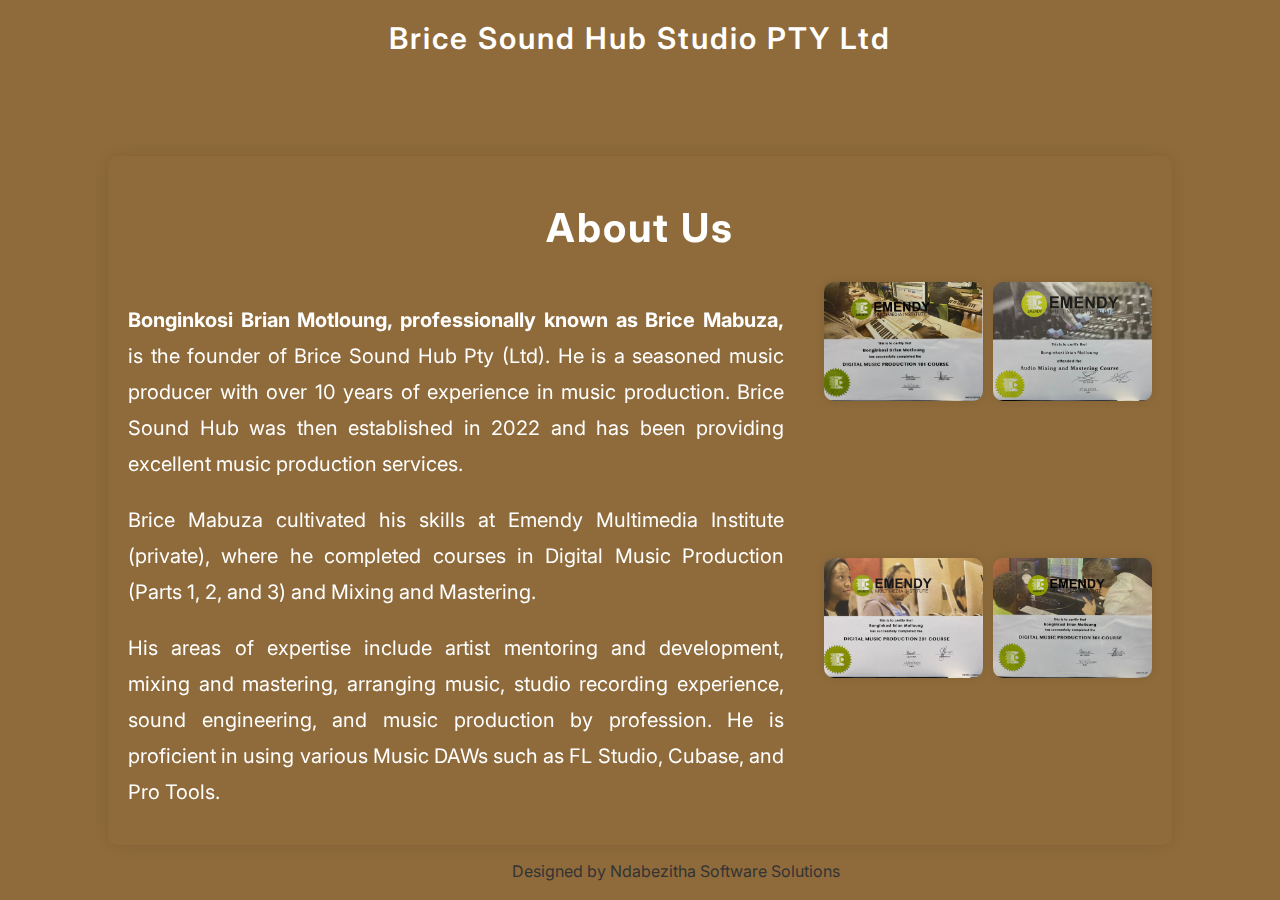
<file: about us.html>
<!DOCTYPE html>
<html lang="en">
<head>
    <meta charset="UTF-8">
    <meta name="viewport" content="width=device-width, initial-scale=1.0">
    <link rel="stylesheet" href="assets/css/aos.css">
    <title>About Us - Brice Sound Hub</title>

   <style>
     @import url('https://fonts.googleapis.com/css2?family=Inter:wght@100..900&display=swap');
    body {
    font-family: 'inter';
    background-color: #805620e0;
    margin: 0;
    padding: 0;
    color: #333;
}

.container {
    width: 80%;
    margin: auto;
    margin-top: 100px;
    padding: 20px;
    box-shadow: 0 0 15px rgba(0, 0, 0, 0.1);
    border-radius: 10px;
}

h1 {
    text-align: center;
    color: #ffffff;
    margin-bottom: 30px;
    font-size: 2.5em;
    letter-spacing: 2px;
}

.content {
    display: flex;
    flex-wrap: wrap;
}

.text {
    flex: 2;
    padding-right: 20px;
    line-height: 1.8;
}

.text p {
    font-size: 20px;
    margin-bottom: 15px;
    text-align: justify;
    color: white;
}

.images {
    flex: 1;
    display: grid;
    grid-template-columns: repeat(2, 1fr);
    gap: 10px;
    padding-left: 20px;
}

.images img {
    width: 100%;
    border-radius: 10px;
    transition: transform 0.3s, box-shadow 0.3s;
    box-shadow: 0 0 10px rgba(0, 0, 0, 0.1);
}

.images img:hover {
    transform: scale(1.05);
    box-shadow: 0 0 20px rgba(0, 0, 0, 0.2);
}

@media (max-width: 768px) {
    .content {
        flex-direction: column;
    }

    .text {
        padding-right: 0;
    }

    .images {
        padding-left: 0;
    }

    .images img {
        width: 100%;
        margin-bottom: 20px;
    }
}

   </style>
</head>
<body>

    <nav class="navbar">
        <h1 style="text-align: center; color: white; font-size: 30px; font-weight: 600;">Brice Sound Hub Studio PTY Ltd</h1>
    </nav>
    <div class="container" data-aos="fade-in" data-aos-duration="1500">
        <h1>About Us</h1>
        <div class="content">
            <div class="text">
                <p><strong>Bonginkosi Brian Motloung, professionally known as Brice Mabuza,</strong> is the founder of Brice Sound Hub Pty (Ltd). He is a seasoned music producer with over 10 years of experience in music production. Brice Sound Hub was then established in 2022 and has been providing excellent music production services.</p>
                <p>Brice Mabuza cultivated his skills at Emendy Multimedia Institute (private), where he completed courses in Digital Music Production (Parts 1, 2, and 3) and Mixing and Mastering.</p>
                <p>His areas of expertise include artist mentoring and development, mixing and mastering, arranging music, studio recording experience, sound engineering, and music production by profession. He is proficient in using various Music DAWs such as FL Studio, Cubase, and Pro Tools.</p>
            </div>
            <div class="images">
                <img src="images/cert1.jpg" alt="Brice Mabuza">
                <img src="images/cert2.jpg" alt="Studio Recording">
                <img src="images/cert3.jpg" alt="Mixing and Mastering">
                <img src="images/cert4.jpg" alt="Sound Engineering">
            </div>
        </div>
    </div>
    <footer>
        <p style="display: flex; align-items: center; align-content: center; width: 50%; margin-left: 40%;"> Designed by Ndabezitha Software Solutions</p>
    </footer>





    <script src="assets/js/aos.js"></script>
    <script>
        AOS.init();
    </script>

</body>
</html>
</file>
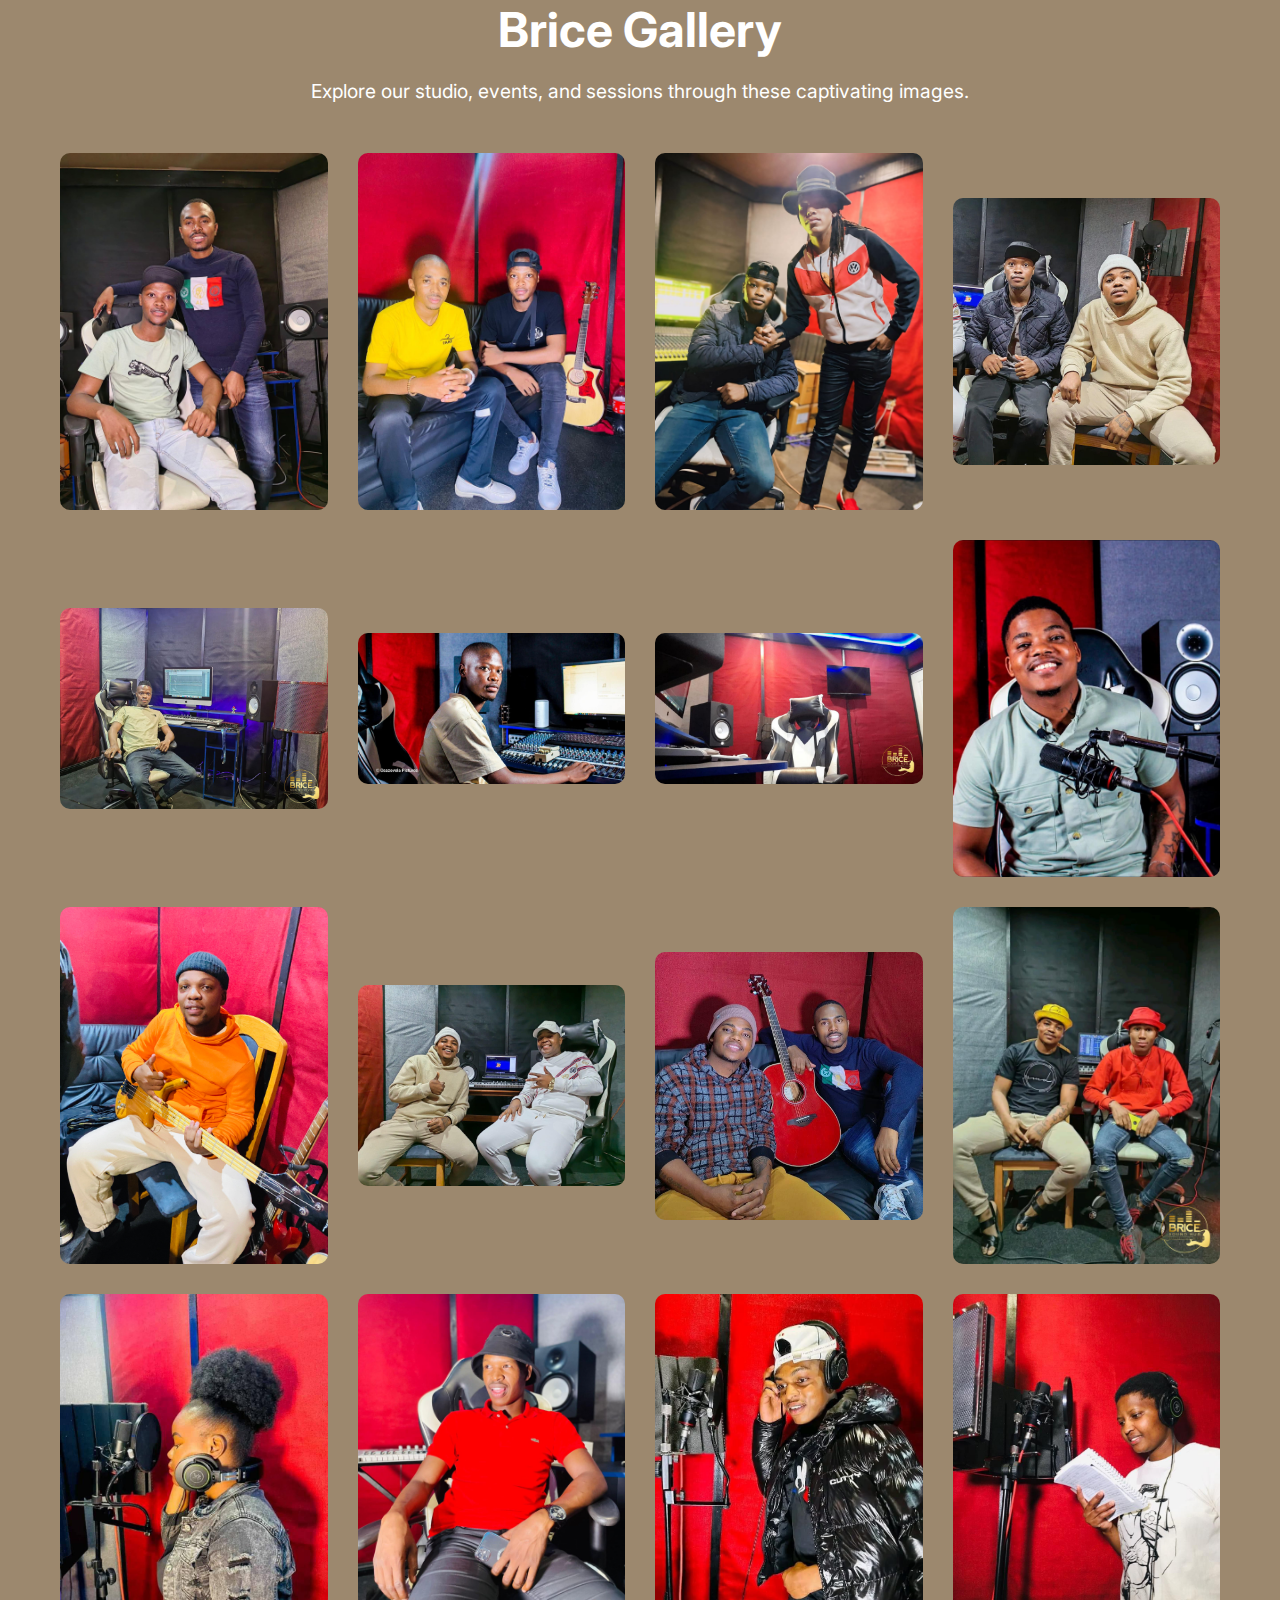
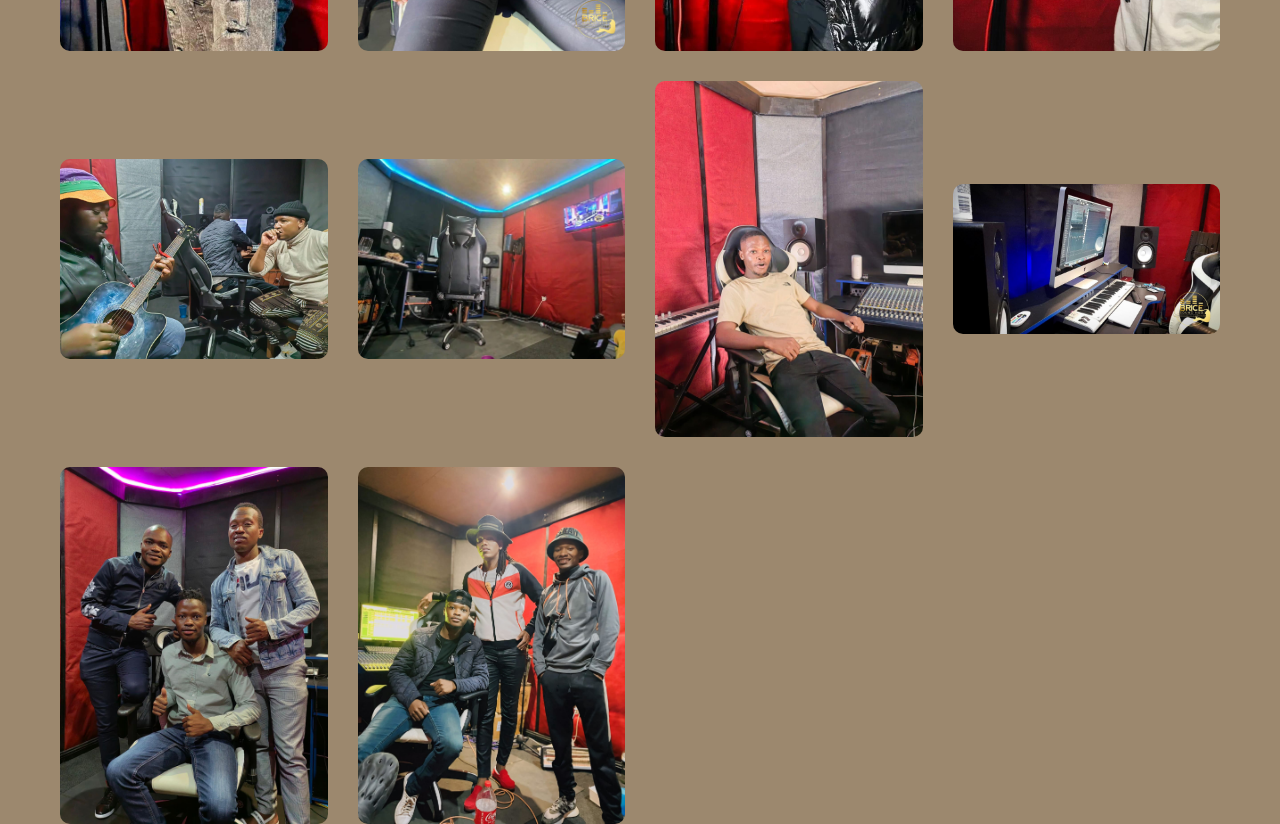
<file: Gallery.html>
<!DOCTYPE html>
<html lang="en">
<head>
    <meta charset="UTF-8">
    <meta name="viewport" content="width=device-width, initial-scale=1.0">
    <link rel="stylesheet" href="https://cdnjs.cloudflare.com/ajax/libs/font-awesome/6.5.2/css/all.min.css"
        integrity="sha512-SnH5WK+bZxgPHs44uWIX+LLJAJ9/2PkPKZ5QiAj6Ta86w+fsb2TkcmfRyVX3pBnMFcV7oQPJkl9QevSCWr3W6A=="
        crossorigin="anonymous" referrerpolicy="no-referrer" />
    <title>Gallery</title>
    <style>
         @import url('https://fonts.googleapis.com/css2?family=Inter:wght@100..900&display=swap');
        * {
            margin: 0;
            padding: 0;
            font-family: 'inter';
            box-sizing: border-box;
        }
        body {
            background-color:#63431aa2;
            margin: 0;
            padding: 0;
            display: flex;
            justify-content: center;
            align-items: center;
            min-height: 100vh;
        }
        .gallery-container {
            text-align: center;
            max-width: 1200px;
            width: 100%;
            padding: 0 20px;
            color: #ffffff; /* Adjust text color */
        }
        .gallery-text h1 {
            color: #ffffff; /* Adjust text color */
            font-size: 3em;
            margin-bottom: 20px;
        }
        .gallery-text p {
            color: #ffffff; /* Adjust text color */
            font-size: 1.2em;
            margin-bottom: 50px;
        }
        .image-gallery {
            display: grid;
            grid-template-columns: repeat(auto-fit, minmax(250px, 1fr));
            grid-gap: 30px;
            justify-items: center;
            align-items: center;
        }
        .image-gallery img {
            width: 100%;
            height: auto;
            cursor: pointer;
            border-radius: 10px;
            transition: transform 0.3s ease-in-out;
        }
        .image-gallery img:hover {
            transform: scale(1.05);
            box-shadow: 0 8px 16px rgba(0, 0, 0, 0.2);
        }
        .whatsapp-button {
            position: fixed;
            bottom: 20px;
            right: 20px;
            color: #000000;
            padding: 15px;
            border-radius: 50%;
            font-size: 40px;
            text-decoration: none;
            z-index: 1000; /* Ensure it's above other content */
            animation: blink 1s infinite; /* Blinking animation */
            transition: background-color 0.3s ease-in-out;
        }
        .whatsapp-button:hover {
            background-color: #128C7E; /* Darker shade of green */
        }
        @keyframes blink {
            0%, 100% {
                opacity: 1;
            }
            50% {
                opacity: 0;
            }
        }
    </style>
</head>
<body>
    <div class="gallery-container">
        <div class="gallery-text">
            <h1>Brice Gallery</h1>
            <p>Explore our studio, events, and sessions through these captivating images.</p>
        </div>
        <div class="image-gallery">
            <img src="images/IMG-20240613-WA0095.jpg">
            <img src="images/IMG-20240613-WA0096.jpg">
            <img src="images/new2.jpg">
            <img src="images/IMG-20240613-WA0120.jpg">
            <img src="images/IMG-20240613-WA0119.jpg">
            <img src="images/IMG-20240613-WA0102.jpg">
            <img src="images/IMG-20240613-WA0115.jpg">
            <img src="images/IMG-20240613-WA0097.jpg">
            <img src="images/new1.jpg">
            <img src="images/IMG-20240613-WA0105.jpg">
            <img src="images/IMG-20240613-WA0108.jpg">
            <img src="images/IMG-20240613-WA0113.jpg">
            <img src="images/IMG-20240613-WA0109.jpg">
            <img src="images/IMG-20240613-WA0101.jpg">
            <img src="images/IMG-20240613-WA0104.jpg">
            <img src="images/IMG-20240613-WA0103.jpg">
            <img src="images/4.jpg">
            <img src="images/5.jpg">
            <img src="images/6.jpg">
            <img src="images/7.jpg">
            <img src="images/8.jpg">
            <img src="images/9.jpg">
        </div>
    </div>
    <a href="https://wa.me/+27610984523" class="whatsapp-button" target="_blank">
        <i class="fab fa-whatsapp" style="font-size: 40px;"></i>
    </a>
</body>
</html>
</file>
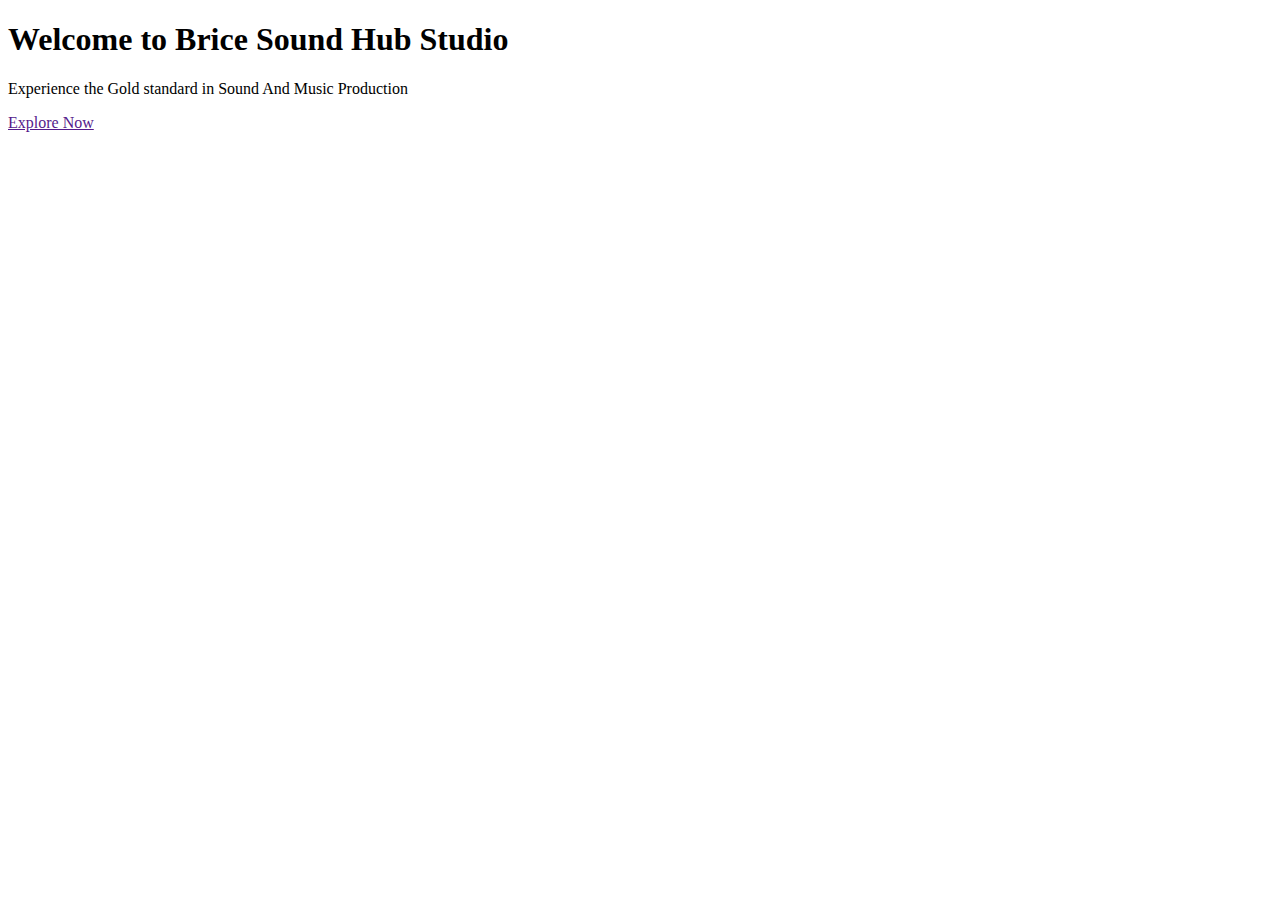
<file: landing page.html>
<!DOCTYPE html>
<html lang="en">
<head>
    <meta charset="UTF-8">
    <meta name="viewport" content="width=device-width, initial-scale=1.0">
    <title>Brice Sound Hub Studio</title>
</head>
<body>
    <header>
        <div class="hero">
            <div class="hero-content">
                <h1>Welcome to Brice Sound Hub Studio</h1>
                <p>Experience the Gold standard in Sound And Music Production</p>
                <a href="" class="cta-button">Explore Now</a>
            </div>
        </div>
    </header>

    <footer>
        
    </footer>
</body>
</html>
</file>
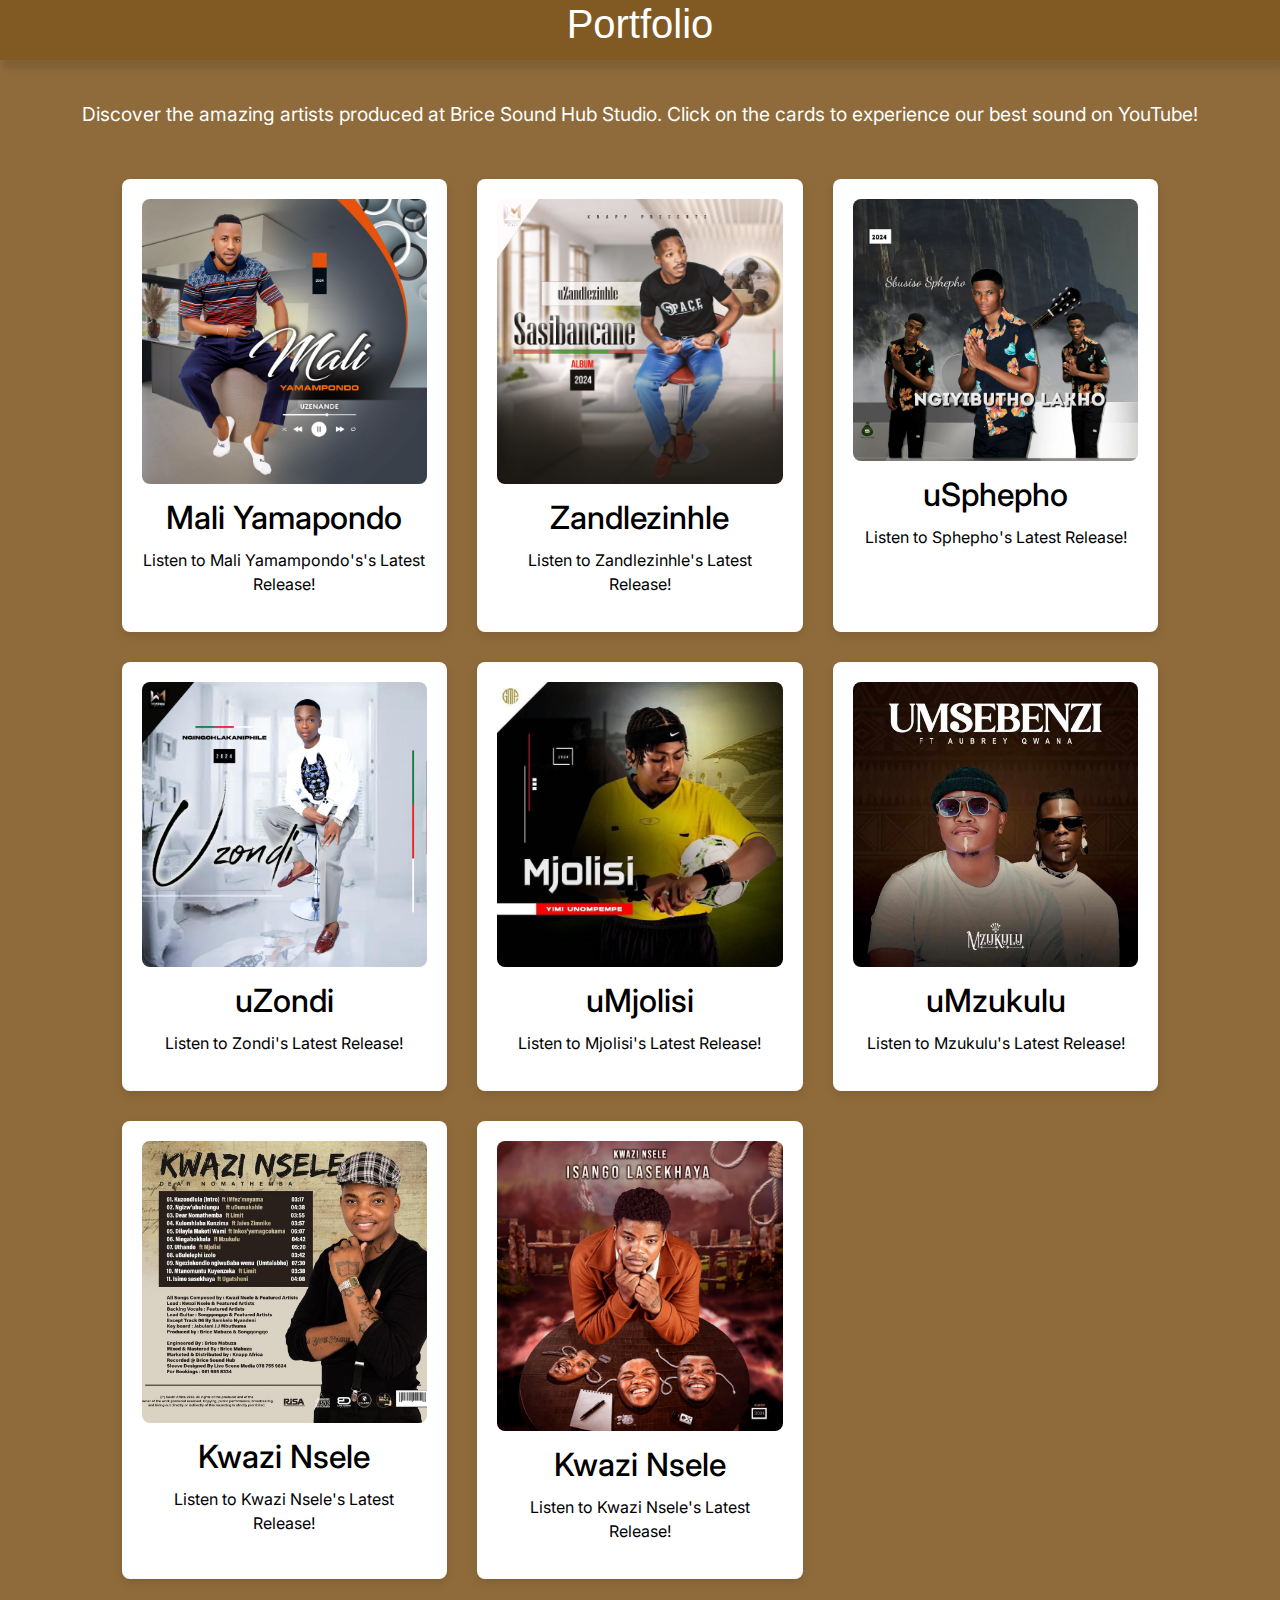
<file: portfolio.html>
<!DOCTYPE html>
<html lang="en">

<head>
   <meta charset="UTF-8">
   <meta name="viewport" content="width=device-width, initial-scale=1.0">
   <link href="https://cdn.jsdelivr.net/npm/bootstrap@5.3.3/dist/css/bootstrap.min.css" rel="stylesheet"
      integrity="sha384-QWTKZyjpPEjISv5WaRU9OFeRpok6YctnYmDr5pNlyT2bRjXh0JMhjY6hW+ALEwIH" crossorigin="anonymous">
   <link rel="stylesheet" href="style.css">
   <link rel="stylesheet" href="assets/css/aos.css">
   <title>Brice Sound Hub Studio Portfolio</title>

   <style>
       @import url('https://fonts.googleapis.com/css2?family=Inter:wght@100..900&display=swap');
      body {
         font-family:'inter';
         margin: 0;
         padding: 0;
         display: flex;
         flex-direction: column;
         align-items: center;
         background-color:#805620e0 ;
      }

      .portfolio-container {
         width: 90%;
         max-width: 1250px;
         margin-top: auto;
         padding: 40px 0;
         text-align: center;
      }

      .portfolio-container h1 {
         color: #fff7f7;
      }

      .portfolio-container p {
         color: #ffffff;
         font-size: 1.2em;
      }

      .portfolio-grid {
         width: 90%;
         /* Adjusted width for better responsiveness */
         max-width: 1200px;
         /* Adjusted max-width */
         margin: 50px auto;
         /* Centering the grid */
         display: grid;
         grid-template-columns: repeat(auto-fit, minmax(250px, 1fr));
         grid-gap: 30px;
      }

      .artist-card {
         background-color: #fff;
         padding: 20px;
         box-shadow: 0 4px 8px rgba(0, 0, 0, 0.1);
         border-radius: 8px;
         text-align: center;
         cursor: pointer;
         transition: transform 0.2s, box-shadow 0.2s;
      }

      .artist-card:hover {
         transform: scale(1.05);
         box-shadow: 0 6px 12px rgba(0, 0, 0, 0.2);
      }

      .artist-card img {
         width: 100%;
         height: auto;
         border-radius: 8px;
      }

      .artist-card h2 {
         margin: 15px 0 10px;
         color: #000000;
      }

      .artist-card p {
         color: #000000;
         /* Correcting the color property */
         font-size: 1em;
         /* Adjusting font size */
      }
      
   </style>
</head>

<body>
   <nav style="background-color: #805620e0;">
      <div class="nav-content" style="text-align: center; font-family: Arial, Helvetica, sans-serif; color: white;">
         <h1>Portfolio</h1>
      </div>
   </nav>


   <div class="portfolio-container">
      <p>Discover the amazing artists produced at Brice Sound Hub Studio. Click on the cards to experience our best
         sound on YouTube!</p>
      <div class="portfolio-grid">
         <!-- Corrected typo here -->
         <div class="artist-card"><a href="https://youtube.com/playlist?list=OLAK5uy_nKduWD425690bCcKnsLv3ABr9R71PWTzA&si=fpPeqrqaEfgnfsB3"> <img
            src="Maliyamampondo.jpg" alt="Mali Yamampondo"></a>
      <h2>Mali Yamapondo</h2>
      <p>Listen to Mali Yamampondo's's Latest Release!</p>
   </div>

   <div class="artist-card"><a href="https://youtube.com/playlist?list=OLAK5uy_ko590366snZ7r083IVMjEBTL6IdYamWX0&si=Fj1RAsyV0xWQsNZv"> <img
      src="Zandlezinhle.jpg" alt="Maliyamampondo"></a>
<h2>Zandlezinhle</h2>
<p>Listen to Zandlezinhle's Latest Release!</p>
</div>
         <div class="artist-card"><a href="https://youtu.be/VWegHyNF8po?si=8CFIFYybmrpNgUUA"> <img
                  src="images/sphepho.jpg" alt="uSphepho"></a>
            <h2>uSphepho</h2>
            <p>Listen to Sphepho's Latest Release!</p>
         </div>

         <div class="artist-card"><a
               href="https://youtube.com/playlist?list=OLAK5uy_kjcShSrqssentGUGfyUFuJky2CqonuHTA&si=bhASz7GmthLxq_Rr">
               <img src="images/Zondi.jpg" alt="uZondi"></a>
            <h2>uZondi</h2>
            <p>Listen to Zondi's Latest Release!</p>
         </div>

         <div class="artist-card"><a
               href="https://youtube.com/playlist?list=PLPARucOTJQLtlDkw-P-IcVccZIEP5kvKW&si=IHiofOzbgZjnF5os"><img
                  src="images/mjolisi.jpg" alt="uMjolisi"></a>
            <h2>uMjolisi</h2>
            <p>Listen to Mjolisi's Latest Release!</p>
         </div>

         <div class="artist-card"><a href="https://youtu.be/YTFDBlp4sH0?si=wYBhg-fayfpOaruA"><img
                  src="images/mzukulu.jpg" alt="uMzukulu"></a>
            <h2>uMzukulu</h2>
            <p>Listen to Mzukulu's Latest Release!</p>
         </div>

         <div class="artist-card"><a
               href="https://youtube.com/playlist?list=OLAK5uy_m2RLeDUjPI_V1CYg3fT4ElZdi9x9IOaz0&si=G0ukUPJ4GTN9feXA">
               <img src="images/kwazi.jpg" alt="Kwazi Nsele"></a>
            <h2>Kwazi Nsele</h2>
            <p>Listen to Kwazi Nsele's Latest Release!</p>
         </div>

         <div class="artist-card"><a
               href="https://youtube.com/playlist?list=OLAK5uy_mT9_9Twc3l6Dkp-Fz4GTupx_pHzHhp3bU&si=GBZml4gvGWeev7xQ">
               <img src="images/nsele.jpg" alt="nsele"></a>
            <h2>Kwazi Nsele</h2>
            <p>Listen to Kwazi Nsele's Latest Release!</p>
         </div>
      </div>
   </div>

   <script src="https://cdn.jsdelivr.net/npm/bootstrap@5.3.3/dist/js/bootstrap.bundle.min.js"
      integrity="sha384-YvpcrYf0tY3lHB60NNkmXc5s9fDVZLESaAA55NDzOxhy9GkcIdslK1eN7N6jIeHz"
      crossorigin="anonymous"></script>
   <script src="assets/js/aos.js"></script>
   <script>
      AOS.init();
   </script>
</body>
</html>
</file>
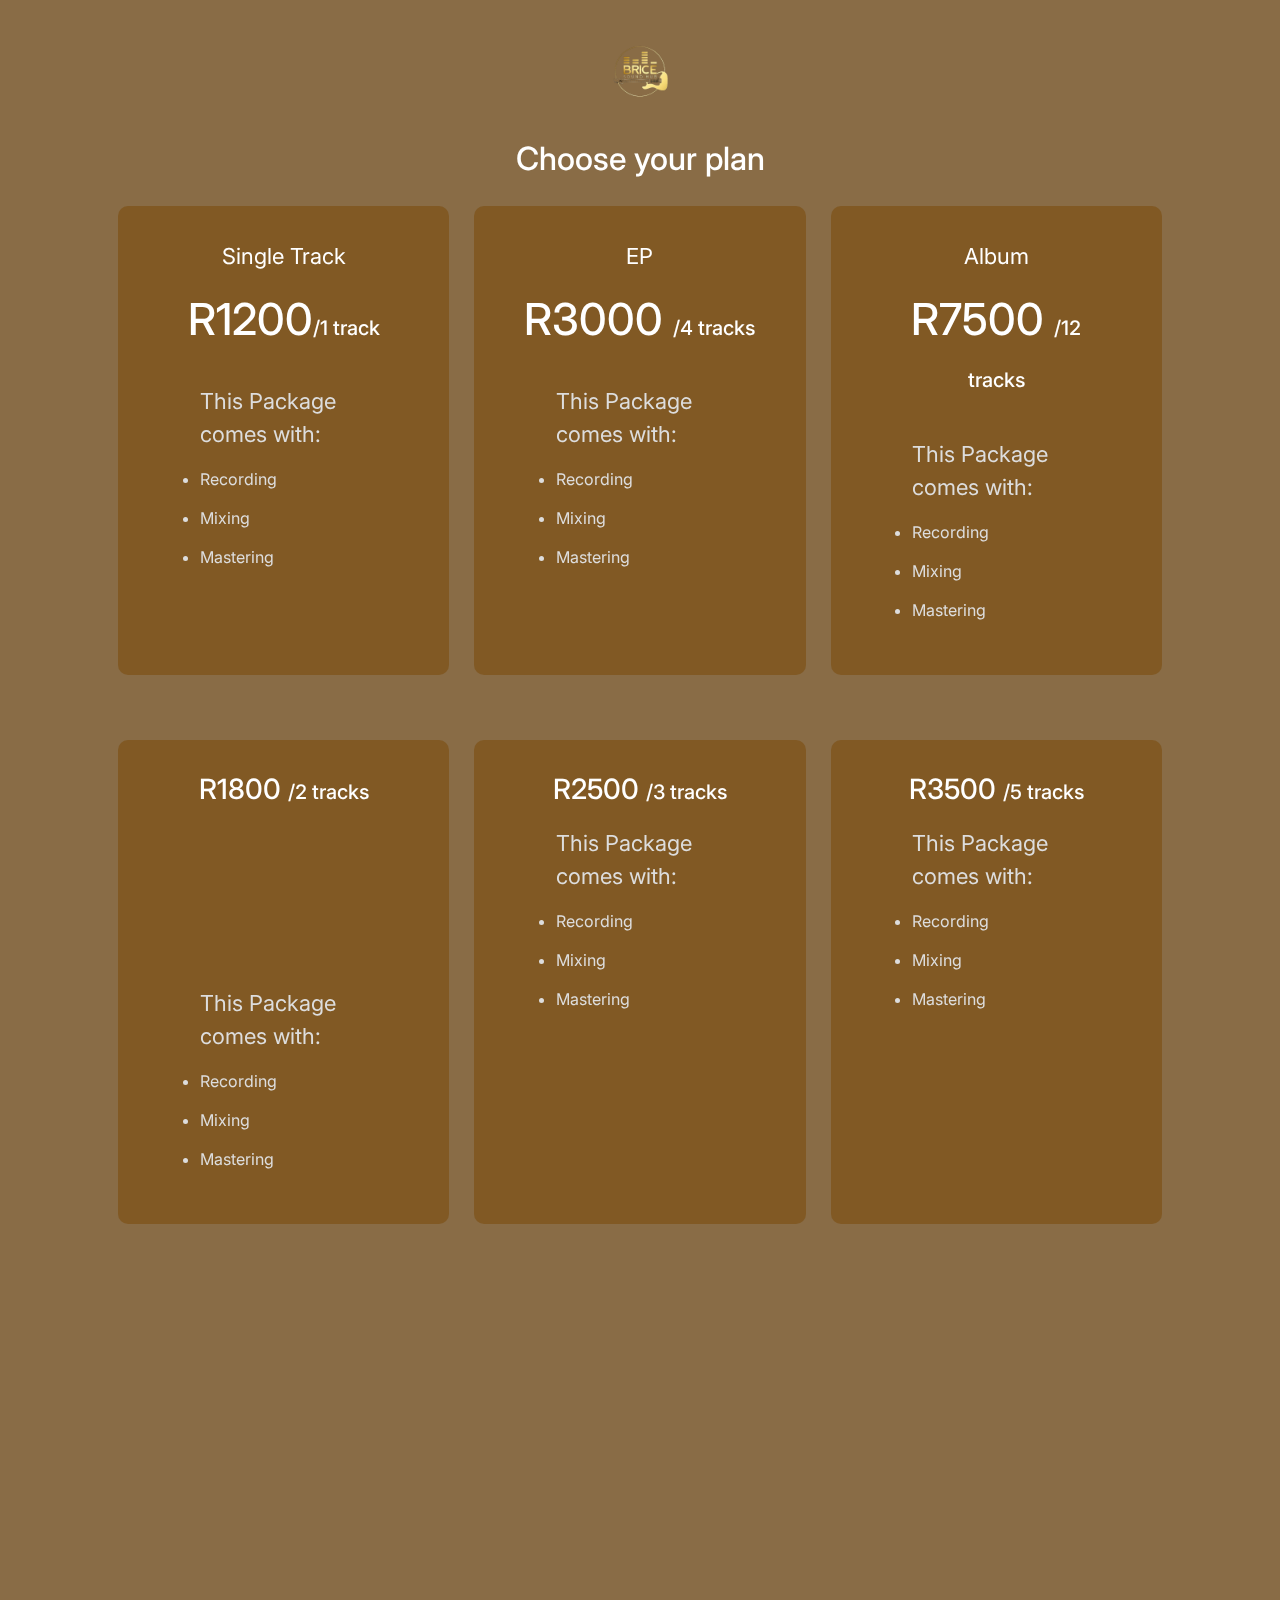
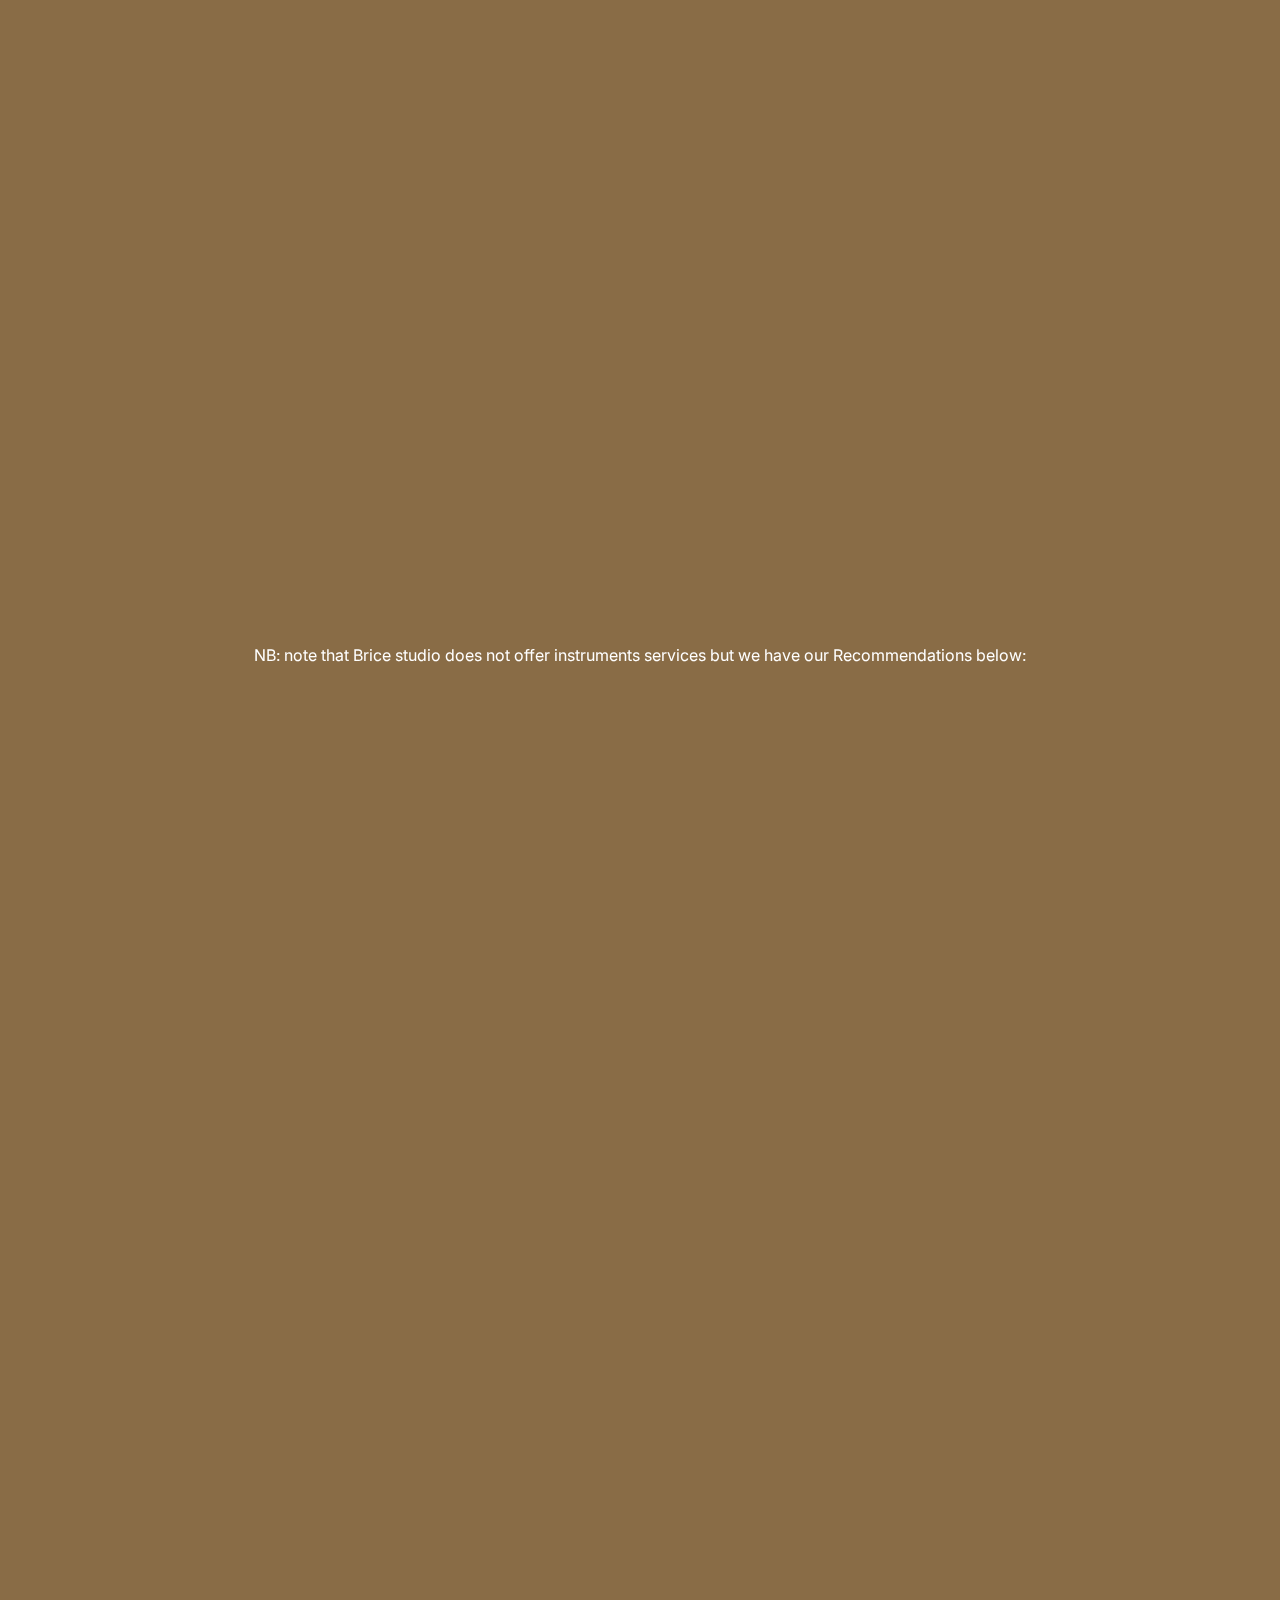
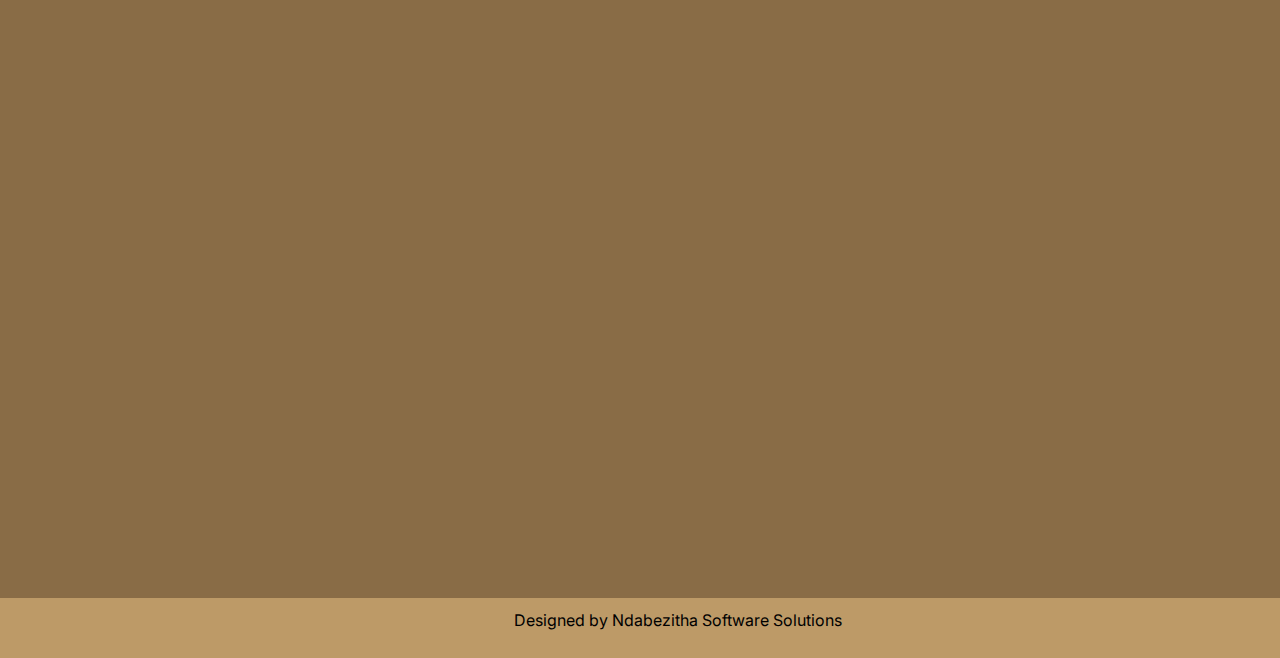
<file: pricing.html>
<!DOCTYPE html>
<html lang="en">

<head>
    <meta charset="UTF-8">
    <meta name="viewport" content="width=device-width, initial-scale=1.0">
    <link href="https://cdn.jsdelivr.net/npm/bootstrap@5.3.3/dist/css/bootstrap.min.css" rel="stylesheet"
        integrity="sha384-QWTKZyjpPEjISv5WaRU9OFeRpok6YctnYmDr5pNlyT2bRjXh0JMhjY6hW+ALEwIH" crossorigin="anonymous">
    <link rel="stylesheet" href="style.css">
    <link rel="stylesheet" href="assets/css/aos.css">
    <title>Pricing</title>
    <style>
         @import url('https://fonts.googleapis.com/css2?family=Inter:wght@100..900&display=swap');
        * {
            margin: 0;
            padding: 0;
            box-sizing: border-box;
            font-family: 'inter';
        }

        body {
            margin: 0;
            padding: 0;
            background-color:#6d491ace; /* Adjust as needed */
        }

        .container {
            padding: 20px; /* Adjust padding as needed */
        }

        .container img {
            height: 100px;
            display: block; /* Ensure image behaves correctly */
            margin: auto; /* Center the image */
        }

        .container h1 {
            color: white;
            font-size: 32px;
            padding: 20px 0;
            text-align: center;
        }

        .price-row {
            width: 90%;
            max-width: 1100px;
            margin: auto;
            display: grid;
            grid-template-columns: repeat(auto-fit, minmax(250px, 1fr));
            grid-gap: 25px;
        }

        .price-col {
            background: #805620e0;
            padding: 10% 15%;
            border-radius: 10px;
            color: #fff;
            text-align: center;
            margin-bottom: 40px;
        }

        .price-col p {
            font-size: 22px;
        }

        .price-col h2 {
            font-size: 44px;
            margin: 20px 0 40px;
            font-weight: 500;
        }

        .price-col ul {
            text-align: left; /* Correct the alignment */
            margin: 20px 0;
            color: #ddd;
        }

        .price-col ul li {
            margin: 15px 0;
        }

        .price-col button {
            display: flex;
            border: none;
            font-size: 16px;
            border-radius: 10px;
            padding: 15px 30px;
            gap: 10px;
            color: #ffffff;
            align-items: center;
            background-color: crimson;
            cursor: pointer;
        }

        .price-col span {
            font-size: 20px;
        }

        .instruments {
            width: 30%;
            height: 300px;
            position: relative;
            background-size: cover;
            background-position: center;
            overflow: hidden;
            border-radius: 11px;
        }

        .service-content {
            position: relative;
            background: rgba(255, 252, 252, 0.5);
            color: white;
            padding: 20px;
            border-radius: 10px;
            height: 100%;
            display: flex;
            flex-direction: column;
            justify-content: center;
            align-items: center;
            z-index: 1;
        }

        footer {
            background-color:rgb(189, 154, 103);;
            color: rgb(0, 0, 0);
            padding: 10px;
            text-align: center;
        }

    </style>
</head>

<body>
    <div class="container" data-aos="fade-in" data-aos-duration="1500">
        <img src="images/Brice_logo-removebg-preview.png">
        <h1>Choose your plan</h1>
        <div class="price-row">
            <div class="price-col" data-aos="fade-in" data-aos-duration="1500">
                <p>Single Track</p>
                <h2>R1200<span>/1 track</span></h2>
                <ul>
                    <p>This Package comes with:</p>
                    <li>Recording</li>
                    <li>Mixing</li>
                    <li>Mastering</li>
                </ul>
    
            </div>
            <div class="price-col" data-aos="fade-in" data-aos-duration="1500">
                <p>EP</p>
                <h2>R3000 <span>/4 tracks</span></h2>
                <ul>
                    <p>This Package comes with:</p>
                    <li>Recording</li>
                    <li>Mixing</li>
                    <li>Mastering</li>
                </ul>
              
            </div>
            <div class="price-col" data-aos="fade-in" data-aos-duration="1500">
                <p>Album</p>
                <h2>R7500 <span>/12 tracks</span></h2>
                <ul>
                    <p>This Package comes with:</p>
                    <li>Recording</li>
                    <li>Mixing</li>
                    <li>Mastering</li>
                </ul>
           
            </div>
            <div class="price-col" data-aos="flip-up" data-aos-duration="1500">
                <h3>R1800 <span>/2 tracks</span></h3>
                <ul style="margin-top: 180px;">
                    <p>This Package comes with:</p>
                    <li>Recording</li>
                    <li>Mixing</li>
                    <li>Mastering</li>
                </ul>
            
            </div>
            <div class="price-col" data-aos="fade-out" data-aos-duration="1500">
                <h3>R2500 <span>/3 tracks</span></h3>
                <ul>
                    <p>This Package comes with:</p>
                    <li>Recording</li>
                    <li>Mixing</li>
                    <li>Mastering</li>
                </ul>
               
            </div>
            <div class="price-col" data-aos="fade-in" data-aos-duration="1500">
                <h3>R3500 <span>/5 tracks</span></h3>
                <ul>
                    <p>This Package comes with:</p>
                    <li>Recording</li>
                    <li>Mixing</li>
                    <li>Mastering</li>
                </ul>
                
            </div>
            <div class="price-col" data-aos="fade-in" data-aos-duration="1500">
                <h3>R4000 <span>/6 tracks</span></h3>
                <ul>
                    <p>This Package comes with:</p>
                    <li>Recording</li>
                    <li>Mixing</li>
                    <li>Mastering</li>
                </ul>
              
            </div>
            <div class="price-col" data-aos="fade-in" data-aos-duration="1500">
                <h3>R6500 <span>/10 tracks</span></h3>
                <ul>
                    <p>This Package comes with:</p>
                    <li>Recording</li>
                    <li>Mixing</li>
                    <li>Mastering</li>
                </ul>
               
            </div>
            <div class="price-col" data-aos="fade-in" data-aos-duration="1500">
                <h3>R8500 <span>/14 tracks</span></h3>
                <ul>
                    <p>This Package comes with:</p>
                    <li>Recording</li>
                    <li>Mixing</li>
                    <li>Mastering</li>
                </ul>
              
            </div>
            <div class="price-col" data-aos="fade-in" data-aos-duration="1500">
                <h3>R10000 <span>/16 tracks</span></h3>
                <ul>
                    <p>This Package comes with:</p>
                    <li>Recording</li>
                    <li>Mixing</li>
                    <li>Mastering</li>
                </ul>
                
            </div>
        </div>
        <div class="mastering-prices" style="margin: 10px;
        background: rgba(0, 0, 0, 0.5);
        color: white;
        padding: 20px;
        border-radius: 10px;
        height: 100%;
        display: flex;
        flex-direction: column;
        justify-content: center;
        align-items: center;
        z-index: 1;width: 50%; margin-left: 28%; " data-aos="fade-in" data-aos-duration="1500">
            <h4>Mastering</h4>
            <p>R500/1 track</p>
            <p>Negotiable!</p>
        </div>
        <br>
        <p style="color: white;">NB: note that Brice studio does not offer instruments services but we have our Recommendations below:</p>
        <div class="Instruments" style="
            background: rgba(0, 0, 0, 0.5);
            color: white;
            padding: 20px;
            border-radius: 10px;
            height: 100%;
            display: flex;
            flex-direction: column;
            justify-content: center;
            align-items: center;
            z-index: 1;width: 50%; margin-left: 28%;" data-aos="fade-out" data-aos-duration="1500">
            <h4>Bass Guitar Players</h4>
            <p>Celumusa Manqekuza Zuma</p>
            <p>Phone:0722132290</p>
            <br>

            <p>Khaya Mkhize</p>
            <p>Phone:0651693457</p>
            <br>

            <p>Zwane</p>
            <p>Phone:0713958192</p>
            <br>

            <p>Sinqa Somlungu Khumalo</p>
            <p>Phone:0670511592</p>
        </div>
        <br>
        <div class="Instruments" style="
        background: rgba(0, 0, 0, 0.5);
        color: white;
        padding: 20px;
        border-radius: 10px;
        height: 100%;
        display: flex;
        flex-direction: column;
        justify-content: center;
        align-items: center;
        z-index: 1;width: 50%; margin-left: 28%;" data-aos="fade-in" data-aos-duration="1500">
            <h4>Lead Guitar Players</h4>
            <p>Songqongqo Khumalo</p>
            <p>Phone:0710333320</p>
            <br>

            <p>Samkelo</p>
            <p>Phone:0618826315</p>
            <br>

            <p>Zondi</p>
            <p>Phone:0713958192</p>
            <br>

            <p>Sinqa Somlungu Khumalo</p>
            <p>Phone:0670511592</p>
        </div>
        <br>
        <div class="Instruments" style="
        background: rgba(0, 0, 0, 0.5);
        color: white;
        padding: 20px;
        border-radius: 10px;
        height: 100%;
        display: flex;
        text-align: center;
        flex-direction: column;
        justify-content: center;
        align-items: center;
        z-index: 1; width: 50%; margin-left: 28%;" data-aos="fade-in" data-aos-duration="1500">
            <h4>Keyboard Players</h4>

            <p>Jay Jay Mbuthuma</p>
            <p>Phone:0717303021</p>
            <br>

            <p>Vilane</p>
            <p>Phone:064 388 9088</p>
            <br>
        </div>

        <br>
        <div class="Instruments" style="
        background: rgba(0, 0, 0, 0.5);
        color: white;
        padding: 20px;
        border-radius: 10px;
        height: 100%;
        display: flex;
        text-align: center;
        flex-direction: column;
        justify-content: center;
        align-items: center;
        z-index: 1; width: 50%; margin-left: 28%;" data-aos="fade-in" data-aos-duration="1500">
            <h4>Concertina(Inkostina) Players</h4>

            <p>Muthi wentombi</p>
            <p>Phone:072 274 2635</p>
            <br>
        </div>
    </div>
    </div>

<footer>
    <p style="display: flex; align-items: center; align-content: center; width: 50%; margin-left: 40%;"> Designed by Ndabezitha Software Solutions</p>
</footer>






    <script src="https://cdn.jsdelivr.net/npm/bootstrap@5.3.3/dist/js/bootstrap.bundle.min.js"
    integrity="sha384-YvpcrYf0tY3lHB60NNkmXc5s9fDVZLESaAA55NDzOxhy9GkcIdslK1eN7N6jIeHz"
    crossorigin="anonymous"></script>
<script src="assets/js/aos.js"></script>
<script>
    AOS.init();
</script>
</body>

</html>
</file>
<file: style.css>
*{
    margin: 0;
    padding: 0;  
}
body{
    min-height: 100vh;
    width: 100%;
    height: 100%;
    margin: 0px;
    padding: 0px;
    font-family: 'Segoe UI', Tahoma, Geneva, Verdana, sans-serif;
    
}
nav{
    background-color: rgba(129, 110, 82, 0.788);
    box-shadow: 3px 9px 5px rgba(0,0,0, 0.1);
    height: 60px;
    width: 100%; 
}
nav ul{
    width: 100%;
    list-style: none;
    display: flex;
    justify-content: flex-end;
    align-items: center;
}
nav li{
    height: 50px; 
}
nav a{
    height: 100%;
    padding: 0 30px;
    text-decoration: none;
    display: flex;
    align-items: center;
    color: rgb(255, 255, 255);
}

nav a{
    height: 100%;
    padding: 0 30px;
    font-weight: 700;
    display: flex;
    align-items: center;
    color: rgb(255, 255, 255);
}
nav a::after{
    content: "";
    width: 0%;
    height: 2px;
    background-color:white;
    position:absolute;
    left: 0;
    top: 100%;
    transition: all 0.4s ease;
}
nav a:hover::after{
    width: 100%;
}
nav li:first-child{
    margin-right: auto;
}

  .nav ul li a{
    text-decoration: none;
  }
  .sidebar{
        position: fixed;
        top: 0;
        right: 0;
        height: 100vh;
        width: 250px;
        z-index: 999;
        background-color:  rgba(129, 110, 82, 0.438);
        box-shadow: -10px 0 10px rgba(0, 0, 0, 0.267);
        backdrop-filter: blur(10px);
        display: none;
        flex-direction: column;
        align-items: flex-start;
        justify-content: flex-start;
    }
    .sidebar li{
        width: 100%;
    }
    .sidebar a{
        width: 100%;
    }
    .menu-button{
        display: none;
    }
    @media (max-width: 800px){
        .hideOnMobile{
            display: none;
        }
        .menu-button{
            display:block;
        }
        .services-list{
            flex-direction: column;
            align-items: center;
        }
        .service-card{
            width: 80%;
            margin: 20px 10px;
        }
    
    }
    @media(max-width:400px){
        .sidebar{
            width: 100%;
        }
    }

.wrapper{
    padding-top: 60px;
    background-image: url(images/IMG-20240613-WA0102.jpg);
    width: 100%;
    height: 100vh;
    background-position: center;
    background-repeat: no-repeat;
    background-size: cover;
    background-attachment: fixed;
    z-index: -1;
    backdrop-filter: blur(5px);
    animation: slideshow 10s infinite;
    overflow-x: hidden;
}
@keyframes slideshow{
    0%{background-image: url(images/IMG-20240613-WA0102.jpg);}
    33%{background-image: url(images/IMG-20240613-WA0119.jpg);}
    66%{background-image: url(images/IMG-20240613-WA0095.jpg);}
    100%{background-image: url(images/IMG-20240613-WA0120.jpg);}
}

header{
    height: 100vh;
     display:flex;
     position:relative;
     align-items: center;
     justify-content: center;
     color: rgb(0, 0, 0);
     text-align: center;
     overflow: hidden;
}
.hero{
    left: 0;
    right: 0;
    position:absolute;
    background-size: cover;
    background-position: center;
    background-repeat: no-repeat;
}
.hero-content{
    position: relative;
    background:rgba(0, 0, 0, 0, 0.5);
    padding: 20px;
    border-radius: 10px;
    z-index: 1;
}

.cta-button{
    background-color: rgba(172, 153, 45, 0.856);
    color: black;
    padding: 10px 20px;
    text-decoration: none;
    border-radius: 5px;
    margin-top: 20px;
}

.container{
    width: 100%;
    max-width: 1200px;
    padding: 50px 20px;
    margin: 0 auto;
    text-align: center;
    padding: 50px 0;
    box-sizing: border-box;
}
#about{
    background-color: #f9f9f9;
    padding: 50px 0;
}
.about-container{
    max-width: 800px;
    margin: 0 auto;
    text-align: center;
    background-position: center;
    background-repeat: no-repeat;
    background-size: cover;
    z-index: -1;
}


#services{
    background-color: #fadf85;
    padding: 50px 0;
}

.services-list{
    display: flex;
    justify-content: space-around;
    margin-top: 30px;
}

.service-card{
    width: 30%;
    height: 300px;
    position: relative;
    background-size: cover;
    background-position: center;
    overflow: hidden;
    border-radius: 10px;
    
}

.service-card::before{
    content:"";
    position: absolute;
    top: 0;
    left: 0;
    right: 0;
    bottom: 0;
    background: inherit;
    filter: blur(2px);
    z-index: 0;
}

.service-content{
    position: relative;
    background: rgb(0, 0, 0, 0.5);
    color: white;
    padding: 20px;
    border-radius: 10px;
    height: 100%;
    display: flex;
    flex-direction: column;
    justify-content: center;
    align-items: center;
    z-index: 1;

}

.contact-container{
    margin-top: 50px;
    display: flex;
    align-items: center;
    justify-content: space-evenly;
   }
   
.contact-main{
    display: flex;
    flex-direction: column;
    align-items: start;
    gap: 20px;
}
.contact-main-title h6{
    font-weight: 600;
    color: #000000;
    font-size: 40px;
    margin-bottom: 5px;
}
.contact-main-title hr{
    border: none;
    width: 120px;
    height: 5px;
    color: #000000;
    background-color: #000000;
    border-radius: 10px;
    margin-bottom: 20px;
}
.contact-inputs{
    width: 400px;
    height: 50px;
    border: none;
    outline: none;
    padding-left: 25px;
    font-weight: 500;
    color: #c7892c;
    border-radius: 50px;
}
.contact-main textarea{
    height: 140px;
    padding-top: 15px;
    border-radius: 25px;
}
.contact-inputs:focus{
    border: 2px solid #b49c2f;
}
.contact-inputs::placeholder{
    color: rgb(133, 130, 130);
}
.contact-main button{
    display: flex;
    border: none;
    font-size: 16px;
    border-radius: 10px;
    padding: 15px 30px;
    gap: 10px;
    color: #252525;
    align-items: center;
    background-color: rgba(172, 153, 45, 0.856);
    cursor: pointer;
}
   

footer{
    margin-top: 20px;
    background-color: rgba(184, 128, 23, 0.733);
    color: black;
    padding: 20px 0;
    text-align: center;
}
</file>
